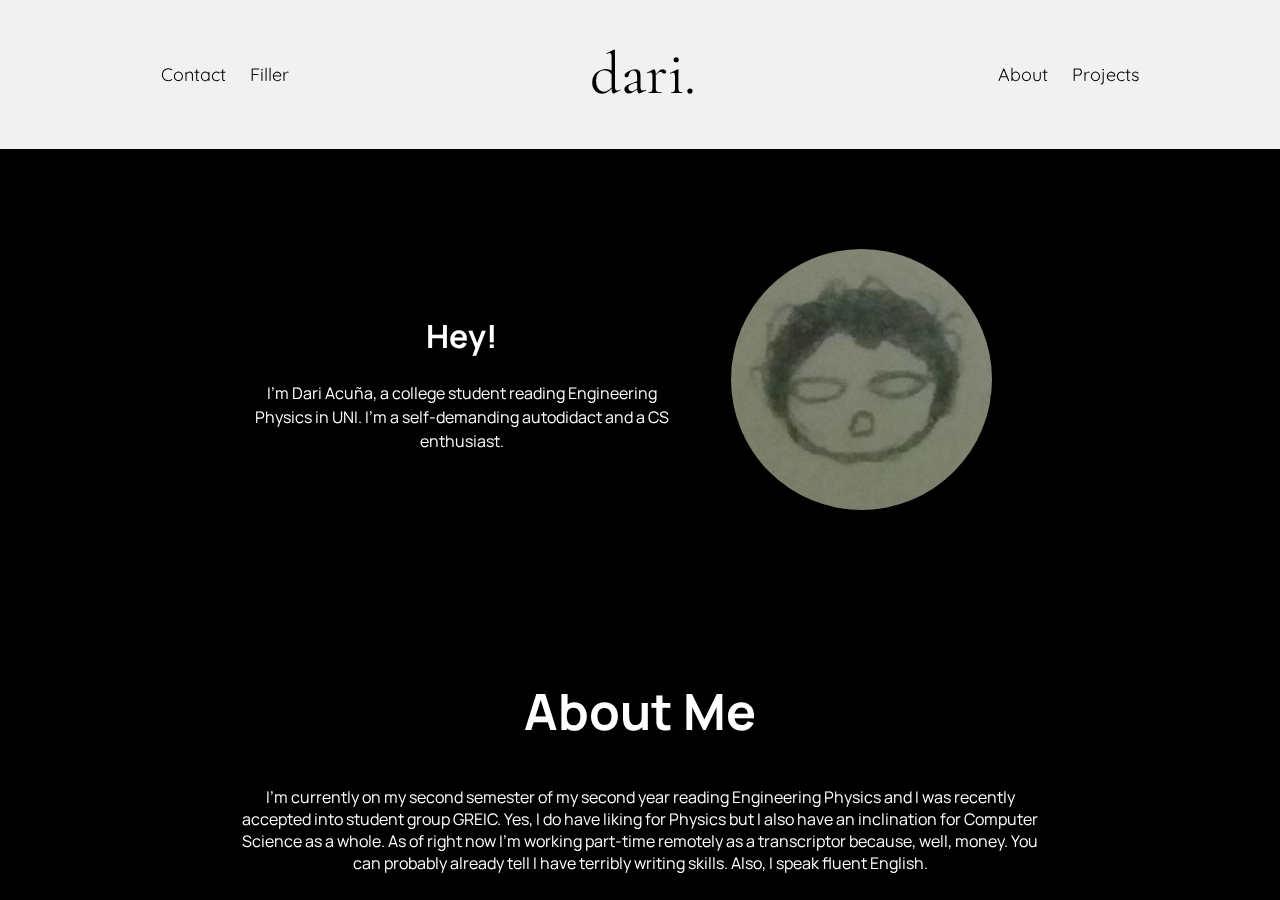
<file: index.html>
<!DOCTYPE html>
<html lang="en">
    <head>
        <meta charset="UTF-8">
        <meta name="viewport" content="width=device-width, initial-scale=1.0">
        <link rel="stylesheet" type="text/css" href="styles.css">
        <link href="https://fonts.googleapis.com/css2?family=Cormorant+Garamond:wght@300;700&display=swap" rel="stylesheet">
        <link href="https://fonts.googleapis.com/css2?family=Cormorant+Garamond:wght@300;700&family=Quicksand&display=swap" rel="stylesheet">
        <link href="https://fonts.googleapis.com/css2?family=Manrope&display=swap" rel="stylesheet">
        <title>dari.</title>
    </head>
    <body>
        <div>
            <nav class="nav">
                <div id="navbar">
                    <div id="navbar-left">
                        <a class="effect" href="#contact">Contact</a>
                        <a class="effect" href="#filler">Filler</a>
                    </div>
                    <div id="navbar-center">
                        <a href="#default" id="logo">dari.</a>
                    </div>
                    <div id="navbar-right">
                        <a class="effect" href="#about">About</a>
                        <a class="effect" href="#projects">Projects</a>
                    </div>
                </div>
            </nav>

            <main class="main-content">
                <div class="container">
                    <div class="lead">
                        <div class="description">
                            <h1>Hey!</h1>
                            <p>I'm Dari Acuña, a college student reading Engineering Physics in UNI. I'm a self-demanding autodidact and a CS
                                enthusiast.
                            </p>
                            <div class="github"></div>
                        </div>
                        <div class="pic">
                            <img src="./pic.jpeg" class="avatar" alt="Dari">
                        </div>

                    </div>
                </div>
                <div class="container-front-page">
                    <section class="section">
                        <h2><a id="about"></a>About Me</h2>
                        <section>
                            <p>
                                I'm currently on my second semester of my second year reading Engineering Physics and I was recently accepted into student group GREIC.
                                Yes, I do have liking for Physics but I also have an inclination for Computer Science as a whole.
                                As of right now I'm working part-time remotely as a transcriptor because, well, money.
                                You can probably already tell I have terribly writing skills.

                                Also, I speak fluent English.
                            </p>
                        </section>
                    </section>
                    <section class="section">
                        <h2><a id="projects"></a>(Finished) Projects</h2>
                        <section>
                            <p><a href="./Simon.html">Simon</a></p>
                        </section>
                    </section>
                    <section class="section">
                        <h2><a id="filler"></a>Filler</h2>
                        <section>
                            <p>
                                I might have procrastinated all week and done this today.
                            </p>
                        </section>
                    </section>
                    <section class="section">
                        <h2><a id="contact"></a>Contact Me</h2>
                        <section>
                            <p>
                                dacunaq@uni.pe
                            </p>
                        </section>
                    </section>
                </div>
                <div class="container-footer">
                    <footer class="footer">
                        <div>
                            <p>No Copyright</p>
                        </div>
                    </footer> 
                </div>     
            </main>  
        </div>
        <script>
            window.onscroll = function() {scrollFunction()};

            function scrollFunction() {
                if (document.body.scrollTop > 80 || document.documentElement.scrollTop > 80) {
                    document.getElementById("navbar").style.padding = "30px 10px";
                    document.getElementById("logo").style.fontSize = "25px";
                } else {
                    document.getElementById("navbar").style.padding = "80px 10px";
                    document.getElementById("logo").style.fontSize = "35px";
                }
            }
        </script>
    </body>
</html>
</file>
<file: styles.css>
html {
	scroll-behavior: smooth;
}

@media screen and (prefers-reduced-motion: reduce) {
	html {
		scroll-behavior: auto;
	}
}

body {
    background-color: black;
    color: white;
    margin: 0;
    font-family: 'Manrope', sans-serif;
    text-align: center;
    display: flex;  
    flex-direction: column;
}

.container-footer {
    display: flex;
}

.section {
    padding-top: 25px;
    padding-bottom: 25px;
}

footer {
    background-color: #424242;
    width: 100%;
    margin-top: 100px;
    text-align: center;
    justify-content: center;
}

#navbar {
    display: flex;
    justify-content: space-around;
    align-items: center;

    overflow: hidden;
    background-color: #f1f1f1;
    padding: 50px 10px; /* Large padding which will shrink on scroll (using JS) */
    transition: 0.4s; /* Adds a transition effect when the padding is decreased */
    position: fixed; /* Sticky/fixed navbar */
    width: 100%;
    top: 0; /* At the top */
    z-index: 99;
}

@media (min-width: 620px) {
    .container {
        padding: 0 2rem;
    }
}

.container {
    margin-top: 100px;
    margin-bottom: 100px;
}

.container,
.container-front-page {
    max-width: 800px;
    margin-left: auto;
    margin-right: auto;
    overflow-wrap: break-word;
}

.main-content {
    top: 149px;
    bottom: 0; 
    width: 100%; 
    position: fixed; 
    overflow: scroll;
}

@media screen and (min-width: 750px) {
    .lead {
        display: flex;
        align-items: center;
        line-height: 1.5;
    }
}

.lead {
    margin: 0 auto;
}

@media screen and (min-width: 750px) {
    .lead .description {
        flex: 2 1;
        margin-right: 3rem;
    }
}

@media screen and (min-width: 750px) {
    .lead .pic {
        flex: 1 1;
        margin-right: 3rem;
    }
}

@media screen and (min-width: 620px) {
    .lead .pic {
        display: flex;
    }
}

.lead img {
    border-radius: 50%;
}

.pic {
    align-items: center;
    flex-direction: column;
}

.container-front-page h2 {
    font-size: 50px;
}

main div {
    display: block;
}

/* Style the navbar links */
#navbar a {
    font-family: 'Quicksand', sans-serif;

    float: left;
    color: black;
    text-align: center;
    padding: 12px;
    text-decoration: none;
    font-size: 18px;
    line-height: 25px;
    border-radius: 4px;
}

/* Style the logo */
#navbar #logo {
    font-family: 'Cormorant Garamond', serif;
    font-size: 60px;
    transition: 0.4s;
}

a.effect {
    position: relative;
}

a.effect:before {
    content: "";
    position: absolute;
    width: 100%;
    height: 1.2px;
    bottom: 0;
    left: 0;
    background-color: black;
    visibility: hidden;
    transform: scaleX(0);
    transition: all 0.3s ease-in-out;
}

a.effect:hover:before {
    visibility: visible;
    transform: scaleX(1);
}

#navbar #logo:hover {
    background-color: #f1f1f1;
    text-decoration: none;
    color: #848484;
}

/* Style the active/current link */
#navbar a.active {
    background-color: dodgerblue;
    color: white;
}

/* Display some links to the left */
#navbar-left {
    float: left;
}

/* Display some links to the right */
#navbar-right {
    float: right;
}

/* Add responsiveness - on screens less than 580px wide, display the navbar vertically instead of horizontally */
@media screen and (max-width: 580px) {
    #navbar {
      padding: 20px 10px !important; /* Use !important to make sure that JavaScript doesn't override the padding on small screens */
    }
    #navbar a {
        float: none;
        display: block;
        text-align: left;
    }
    #navbar-right {
        float: none;
    }

    #navbar-left {
        float: none;
    }
}
</file>
